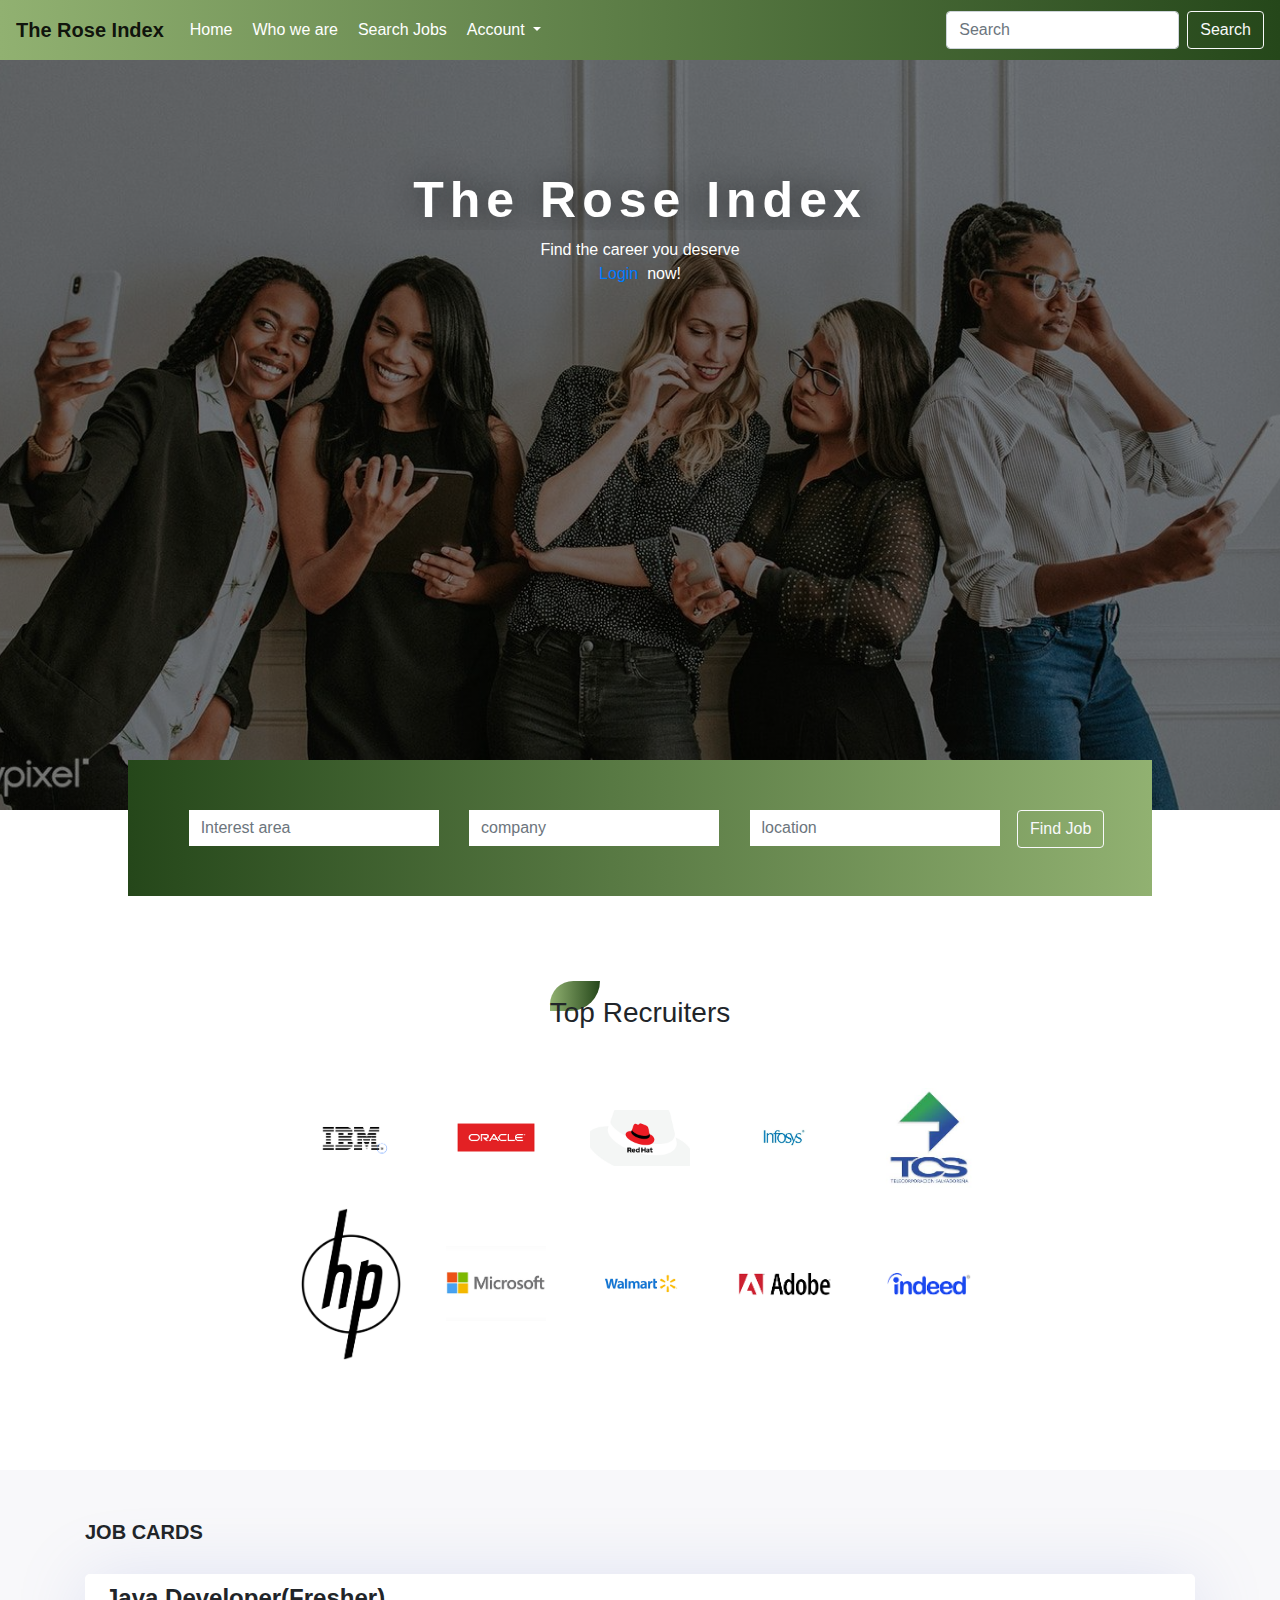
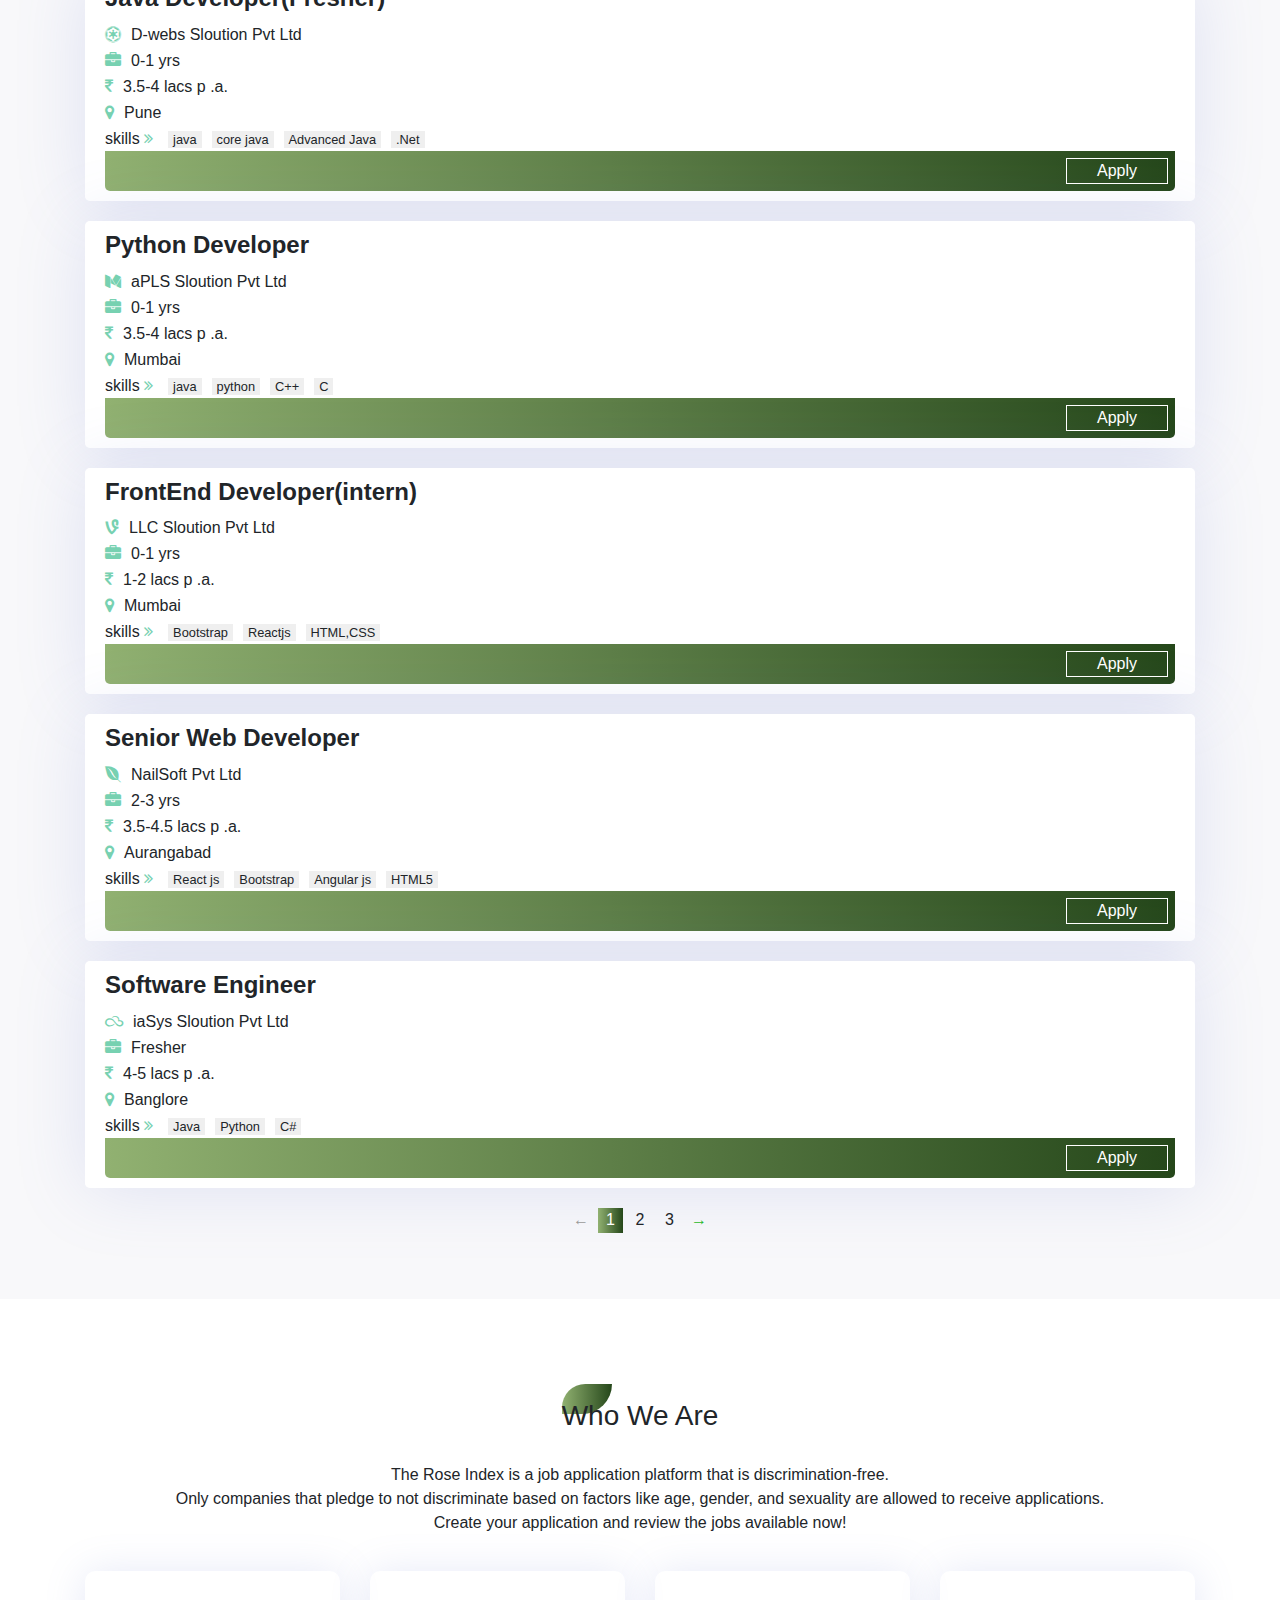
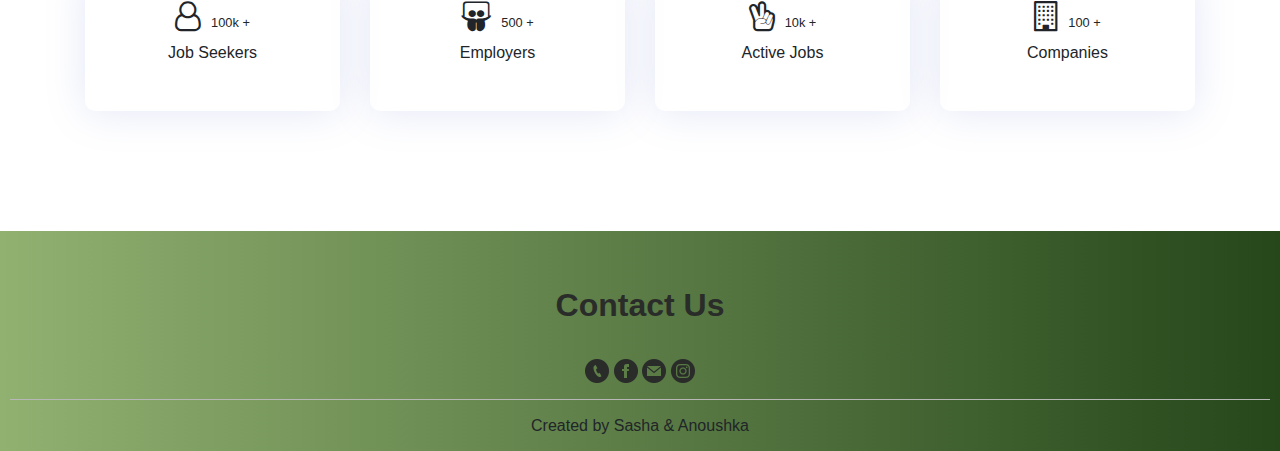
<file: index.html>
<!DOCTYPE html>
<html lang="en">
    <head>
        <title>The Rose Index Website</title>
        <meta charset="UTF-8">
        <meta http-equiv="X-UA-Compatible" content="IE=edge">
        <meta name="viewport" content="width=device-width , initial-scale=1.0">

        <link rel="stylesheet" href="https://stackpath.bootstrapcdn.com/bootstrap/4.2.1/css/bootstrap.min.css">
        <link rel="stylesheet" href="https://stackpath.bootstrapcdn.com/font-awesome/4.7.0/css/font-awesome.min.css">
        <link href="https://cdn.jsdelivr.net/npm/bootstrap@5.0.1/dist/css/bootstrap.min.css" rel="stylesheet"
          integrity="sha384-+0n0xVW2eSR5OomGNYDnhzAbDsOXxcvSN1TPprVMTNDbiYZCxYbOOl7+AMvyTG2x" crossorigin="anonymous">
        <link rel="stylesheet" href="style.css">
        
        <link rel="preconnect" href="https://fonts.googleapis.com">
        <link rel="preconnect" href="https://fonts.gstatic.com" crossorigin>
        <link href="https://fonts.googleapis.com/css2?family=Oswald:wght@700&family=Roboto:wght@400;700&display=swap"
            rel="stylesheet">

        <script src="https://code.jquery.com/jquery-3.3.1.slim.min.js"></script>
        <script src="https://stackpath.bootstrapcdn.com/bootstrap/4.2.1/js/bootstrap.min.js"></script>
          <!-- JavaScript Bundle with Popper -->
        <script src="https://cdn.jsdelivr.net/npm/bootstrap@5.0.1/dist/js/bootstrap.bundle.min.js"
            integrity="sha384-gtEjrD/SeCtmISkJkNUaaKMoLD0//ElJ19smozuHV6z3Iehds+3Ulb9Bn9Plx0x4"
            crossorigin="anonymous"></script>
    </head>

    <body>
 <!-------------Header--------------->
      <section id="header">
        <div class="menu-bar">

            <nav class="navbar navbar-expand-lg navbar-light">
                <a class="navbar-brand" href="#"><b> The Rose Index </b> </a>
                <button class="navbar-toggler" type="button" data-toggle="collapse" data-target="#navbarSupportedContent" aria-controls="navbarSupportedContent" aria-expanded="false" aria-label="Toggle navigation">
                  <span class="navbar-toggler-icon"></span>
                </button>
              
                <div class="collapse navbar-collapse" id="navbarSupportedContent">
                  <ul class="navbar-nav mr-auto">
                    <li class="nav-item">
                        <a class="nav-link" href="#">Home</a>
                    </li>
                    <li class="nav-item">
                        <a class="nav-link" href="#who-we-are">Who we are</a>
                    </li>
                    <li class="nav-item">
                        <a class="nav-link" href="#searchjob">Search Jobs</a>
                    </li>
                    <li class="nav-item dropdown">
                      <a class="nav-link dropdown-toggle" href="#" id="navbarDropdown" role="button" data-toggle="dropdown" aria-haspopup="true" aria-expanded="false">
                        Account
                      </a>
                      <div class="dropdown-menu" aria-labelledby="navbarDropdown">
                        <a class="dropdown-item" href=login.html>Sign-In</a>
                        <a class="dropdown-item" href=login.html>Sign-Up</a>
                    </li>
                  
                  </ul>
                  <form class="form-inline my-2 my-lg-0">
                    <input class="form-control mr-sm-2" type="search" placeholder="Search" aria-label="Search">
                    <button class="btn btn-outline-light my-2 my-sm-0" type="submit">Search</button>
                  </form>
                </div>
            </nav>

        </div>
        <div class="banner text-center">
         <h1>The Rose Index</h1>
         <P>Find the career you deserve <a href=login.html><br>Login</a>&nbsp now!</P>
         <br/><br/><br/><p id="searchjob"> </p>
         
        </div>
        </section>

        <div id= search-job class="search-job text-center">
         <input type="text" class="form-control" placeholder="Interest area"> 
         <input type="text" class="form-control" placeholder="company"> 
         <input type="text" class="form-control" placeholder="location"> 
         <input type="button" class="btn btn-outline-light" value="Find Job">
        </div>

         <!-----------top recruiters---------->

         <section id="recruiters">
         <div class="container text-center">
           <h3> Top Recruiters </h3>
           <div>
             <img src="assets/ibm.png">
             <img src="assets/oracle.png">
             <img src="assets/redhat.png">
             <img src="assets/infosys.png">
             <img src="assets/tcs.png">
           </div>
           <div>
            <img src="assets/hp.png">
            <img src="assets/micro.png">
            <img src="assets/wal.png">
            <img src="assets/adobe.png">
            <img src="assets/in.png">
            
          </div>
          
         </div>
        </section>

        <!--------------Recent Jobs------->
        <section id="jobs">
        <div class="container">
          <h5><b>JOB CARDS</b></h5>

          <div class="company-details">
            <div class="job-update">
              <h4><b>Java Developer(Fresher)</b></h4>
              <p>  <i class="fa fa-empire" aria-hidden="true"></i>D-webs Sloution Pvt Ltd</p>
              <i class="fa fa-briefcase"></i><span>0-1 yrs</span><br>
              <i class="fa fa-inr"></i><span>3.5-4 lacs p .a.</span><br>
              <i class="fa fa-map-marker"></i><span>Pune</span><br>
               <p>skills <i class="fa fa-angle-double-right"></i><small>java</small><small>core java</small><small>Advanced Java</small><small>.Net</small></p>
               <div class="apply-btn">
                 <button type="button" class="btn btn-primary">Apply</button>
               </div>
            </div>
          </div>



          <div class="company-details">
            <div class="job-update">
              <h4><b>Python Developer</b></h4>
              <p> <i class="fa fa-medium" aria-hidden="true"></i>aPLS Sloution Pvt Ltd </p>
              <i class="fa fa-briefcase"></i><span>0-1 yrs</span><br>
              <i class="fa fa-inr"></i><span>3.5-4 lacs p .a.</span><br>
              <i class="fa fa-map-marker"></i><span>Mumbai</span><br>
               <p>skills <i class="fa fa-angle-double-right"></i><small>java</small><small>python</small><small>C++</small><small>C</small></p>
               <div class="apply-btn">
                 <button type="button" class="btn btn-primary">Apply</button>
               </div>
            </div>
          </div>



          <div class="company-details">
            <div class="job-update">
              <h4><b>FrontEnd Developer(intern)</b></h4>
              <p> <i class="fa fa-vine" aria-hidden="true"></i>LLC Sloution Pvt Ltd </p>
              <i class="fa fa-briefcase"></i><span>0-1 yrs</span><br>
              <i class="fa fa-inr"></i><span>1-2 lacs p .a.</span><br>
              <i class="fa fa-map-marker"></i><span>Mumbai</span><br>
               <p>skills <i class="fa fa-angle-double-right"></i><small>Bootstrap</small><small>Reactjs</small><small>HTML,CSS</small></p>
               <div class="apply-btn">
                 <button type="button" class="btn btn-primary">Apply</button>
               </div>
            </div>
          </div>


          <div class="company-details">
            <div class="job-update">
              <h4><b>Senior Web Developer</b></h4>
              <p> <i class="fa fa-envira" aria-hidden="true"></i>NailSoft Pvt Ltd </p>
              <i class="fa fa-briefcase"></i><span>2-3 yrs</span><br>
              <i class="fa fa-inr"></i><span>3.5-4.5 lacs p .a.</span><br>
              <i class="fa fa-map-marker"></i><span>Aurangabad</span><br>
               <p>skills <i class="fa fa-angle-double-right"></i><small>React js</small><small>Bootstrap</small><small>Angular js</small><small>HTML5</small></p>
               <div class="apply-btn">
                 <button type="button" class="btn btn-primary">Apply</button>
               </div>
            </div>
          </div>


          <div class="company-details">
            <div class="job-update">
              <h4><b>Software Engineer</b></h4>
              <p><i class="fa fa-skyatlas" aria-hidden="true"></i>iaSys Sloution Pvt Ltd </p>
              <i class="fa fa-briefcase"></i><span>Fresher</span><br>
              <i class="fa fa-inr"></i><span>4-5 lacs p .a.</span><br>
              <i class="fa fa-map-marker"></i><span>Banglore</span><br>
               <p>skills <i class="fa fa-angle-double-right"></i><small>Java</small><small>Python</small><small>C#</small></p>
               <div class="apply-btn">
                 <button type="button" class="btn btn-primary">Apply</button>
               </div>
            </div>
          </div>


            <ul class="pagelink text-center">

            <li class="left-arrow">&#8592</li>
            <li class="active">1</li>
            <li>2</li>
            <li id="who-we-are">3</li>
            <li class="right-arrow">&#8594</li>
            </ul>
           </div>

        </section>


        <!------------------site stats---------->

        <section id="site-stats">
          <div class="container text-center">
          <h3>Who We Are</h3>
          <p>The Rose Index is a job application platform that is discrimination-free. <br/>
            Only companies that pledge to not discriminate based on factors like age, 
            gender, and sexuality are allowed to receive applications. <br/>Create your application and review the jobs available now!</p>
          <div class="row">
          <div class="col-md-6">
                <div class="row">

                    <div class="col-6">
                    <div class="stats-box">
                       <i class="fa fa-user-o"></i><span><small>100k +</small></span>
                       <p>Job Seekers</p>
                    </div>
                    </div>
                

                    <div class="col-6">
                    <div class="stats-box">
                      <i class="fa fa-slideshare"></i><span><small>500 +</small></span>
                      <p>Employers</p>
                    </div>
                    </div>
                 
                    

          </div>
          </div>

          <div class="col-md-6">
            <div class="row">

                <div class="col-6">
                <div class="stats-box">
                   <i class="fa fa-hand-peace-o"></i><span><small>10k +</small></span>
                   <p>Active Jobs</p>
                </div>
                </div>
            

                <div class="col-6">
                <div class="stats-box">
                  <i class="fa fa-building-o"></i><span><small>100 +</small></span>
                  <p>Companies</p>
                </div>
                </div>
             
                

      </div>
      </div>
          </div>
          </div>
        </section>


        <!-------------Footer----------->
        <section id="footer" class="text-center">
          <p><b>Contact Us</b></p>
          <a href="#"><img src="assets/phone.png"></a>
          <a href="#"><img src="assets/facebook.png"></a>
          <a href="#"><img src="assets/mail.png"></a>
          <a href="#"><img src="assets/instagram.png"></a>
          <hr>
          <h6>Created by Sasha & Anoushka </h6>
        </section>
    </body>
</html>
</file>
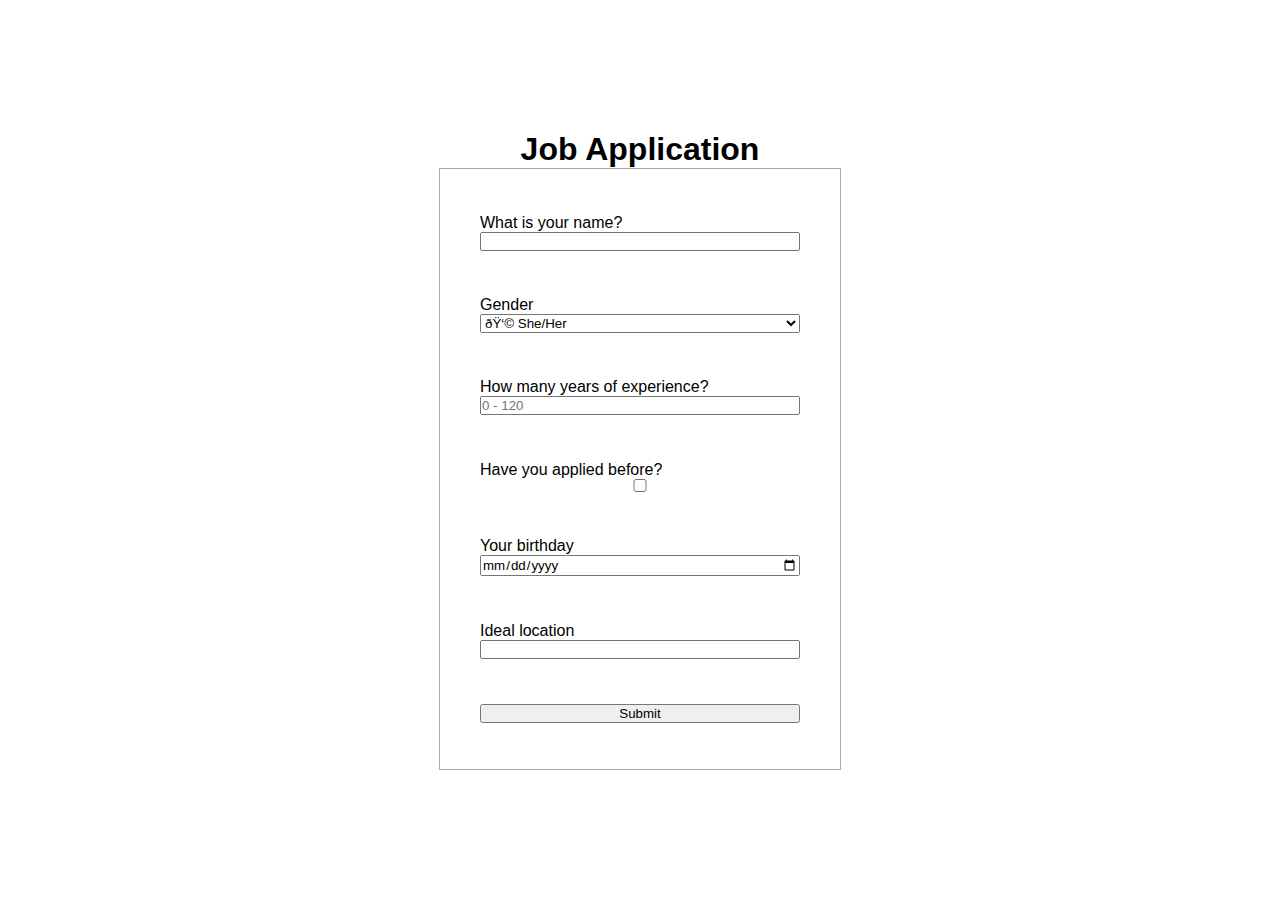
<file: survey.html>
<!DOCTYPE html>
<html lang="en">
<head>
    <!-- <meta charset="UTF-8"> -->
    <!-- <meta http-equiv="X-UA-Compatible" content="IE=edge"> -->
    <link rel="stylesheet" href="survestyle.css">
    <meta name="viewport" content="width=device-width, initial-scale=1.0">
    <title>Document</title>
</head>
<body>
    <h1>Job Application</h1>
    <form action='/survey/checkout' method='post' enctype="multipart/form-data">
        <div>
            <!--Numbers with Stepper-->
            <label>What is your name?</label>
            <input name='person'  type='name' required>
        </div>
        <div>
            <!--Dropdown list-->
            <label>Gender</label>
            <select name='gender'>
                <option value='female'>👩 She/Her</option>
                <option value='male'>👨 He/Him</option>
                <option value='neutral'>🧑 They/Them</option>
            </select>
        </div>
        <div>
            <label>How many years of experience?</label>
            <input type='number' name='years' placeholder='0 - 120' min='0' max='120' required>
        </div>
        <div>
            <!-- Checkbox -->
            <label>Have you applied before?</label>
            <input type='checkbox' name='question' value='Yes'> 
        </div>
        <div>
            <!-- Date -->
            <label>Your birthday</label>
            <input name='bday' type='date'>
        </div>
        <div>
            <!-- Text input with data list -->
            <label>Ideal location</label>
            <input type="text" name="color" list="colors">
            <datalist id="colors">
                <option>Mumbai, India</option>
                <option>Chicago, U.S</option>
                <option>Pune, India</option>
                <option>London, U.K</option>
                <option>San Francisco, U.S</option>
                <option>Paris, France</option>
                <option>Taipei, Taiwan</option>
            </datalist>
        </div>
        <div>
            <input type='submit'>
            <input type='hidden' name='redirecturl' value='app.html'>
            <input type='hidden' name='survey' value='app.html'>
        </div>
    </form>   
</body>
</html>
</file>
<file: style.css>
*
{
    padding:0;
    margin:0;
    font-family:sans-serif;
    /* overflow-x:hidden;
    overflow: hidden; */

}

.menu-bar
{
    background-image: linear-gradient(to right, #91b171,#25471a);
    position: fixed;
    width: 100%;
}

.nav-link
 {
     font-size: 16px;
     color:#fff !important;
     margin: 2px;
}

.navbar-nav
{
    text-align: right;
}

.nav-link:hover {
    font-family: 'Roboto', sans-serif;
    transform: scale(1.1);
    color: #171e16 !important;
}
/* .sticky {
    position: fixed;
    top: 0;
    width: 100%;
  } */


.menu-bar .navbar-toggler
{
    padding-right:0;
    outline: none;
    border: none;
}

.banner
{
    height: 90vh;
    background-image: linear-gradient(rgba(0,0,0,0.5),rgba(0,0,0,0.5)),url(assets/homepic.jpg);
    background-size: cover;
    background-position: center;
    color: #fff;
    overflow: hidden;
}

.banner h1
{
     padding-top: 170px;
     font-size: 50px;
     letter-spacing: 6px;
     font-weight: 600;
     text-shadow: 0 0 30px rgba(0,0,0,0.5);
     overflow: hidden;

}

.search-job
{
    padding:40px 0;
    margin: -50px 10% 50px;
    background-image: linear-gradient(to left, #91b171,#25471a);
}

.search-job .form-control
{
    max-width: 250px;
    display: inline-flex;
    margin: 10px 13px;
    border-radius: 0;
    box-shadow: none !important;
    border:none !important;
}
.search-job .btn-primary
{
    border-radius: 0;
    box-shadow: none !important;
    border: none;
    display: inline-flex;
    background-color: #25471a;
    margin: 5px;
    padding: 5px 20px;
}
/*-----------Top Recruiters-------------*/
#recruiters
{
    padding-top:50px;
    padding-bottom:100px;

}
#recruiters h3
{
  text-align: center;
  padding-bottom: 40px;
}
 
h3::before
{
    content: '';
    background-image: linear-gradient(to right, #91b171,#25471a);
    width: 50px;
    height: 30px;
    position: absolute;
    z-index: -10;
    margin-top: -15px;
    border-top-left-radius: 70px;
    border-bottom-right-radius: 90px;
}

#recruiters img
{
    max-width: 100px;
    margin: 10px 20px;

}
/*........job card..........*/

#jobs
{
    background: #f8f8fa;
    padding: 50px 0;
}
#jobs h5
{
    margin-bottom: 30px;
}

.company-details
{
    box-shadow: 0 2px 70px 0 rgba(110,130,208,.18);
    border-radius: 5px;
    margin-bottom: 20px;
}
.job-update
{
    background:#fff;
    padding: 10px 20px;
    border-radius: 5px;
}
.job-update .fa
{
    margin-top: 5px;
    margin-right: 10px;
    color: #77d1b1;
}
.job-update small
{
    background: #efefef;
    padding: 1px 5px;
    margin:0 5px;

}
.job-update p
{
   margin-bottom: 0 !important;
}
.apply-btn
{
    height: 40px;
    background-image: linear-gradient(to right, #91b171,#25471a);
    padding: 7px;
    border-bottom-left-radius: 5px;
    border-bottom-right-radius: 5px;
}
.apply-btn .btn-primary
{
    padding: 0 30px;
    float:right;
    border-radius:0;
    box-shadow: none !important;
    background: transparent;
    border: 1px solid #fff;
}
.pagelink li
{
    height: 25px;
    width: 25px;
    list-style: none;
    display: inline-block;
    cursor: pointer;
}
  
.pagelink li:hover, .active
{
    color:#fff;
    background-image:linear-gradient(to right,#91b171,#25471a) ;

}
.left-arrow
{
    color:#999;
}
.right-arrow
{
    color:#29b929;
}



/*----------------sitestats------------*/

#site-stats
{
    padding:100px 0;
    
}
#site-stats h3
{
    margin-bottom: 30px;
}

.stats-box
{
    padding: 30px;
    border-radius: 10px;
    margin: 20px 0;
    box-shadow: 0 2px 40px 0 rgba(110,130,208,.18);
    max-width: width 6px;
   
}
.stats-box .fa
{
   font-size: 30px;
   margin-right: 10px;
   margin-bottom: 10px;
}



/*-----------------------footer------------------------------*/
#footer
{
    background-image: linear-gradient(to right,#91b171,#25471a) ;
    padding:20px 10px 8px;

}
#footer p
{
    font-size:xx-large;
    margin:30px 0;
    color: #2a2c2a;
}

#footer a img
{
    width:24px;
}

hr{
    background-color:#ccc ;
}

.btn-outline-success my-2 my-sm-0{
    background-color: #25471a;
}
</file>
<file: survestyle.css>
*
{
    padding:0;
    margin:0;
    font-family:sans-serif;

}
body {
	display: flex;
	align-items: center;
	justify-content: center;
	flex-direction: column;
	width: 100vw;
	height: 100vh;
}

form {
	width: 400px;
	height: 600px;
	display: flex;
	flex-direction: column;
	align-items: center;
	justify-content: space-evenly;
	border: solid 1px darkgrey;
	flex-basis: grow;
}

form>div {
	width: 80%;
	display: flex;
	flex-direction: column;
	align-items: flex-start;
	justify-content: center;
}

label {
	width: 100%;
}

input,
select {
	width: 100%;
	box-sizing: border-box;
}
</file>
